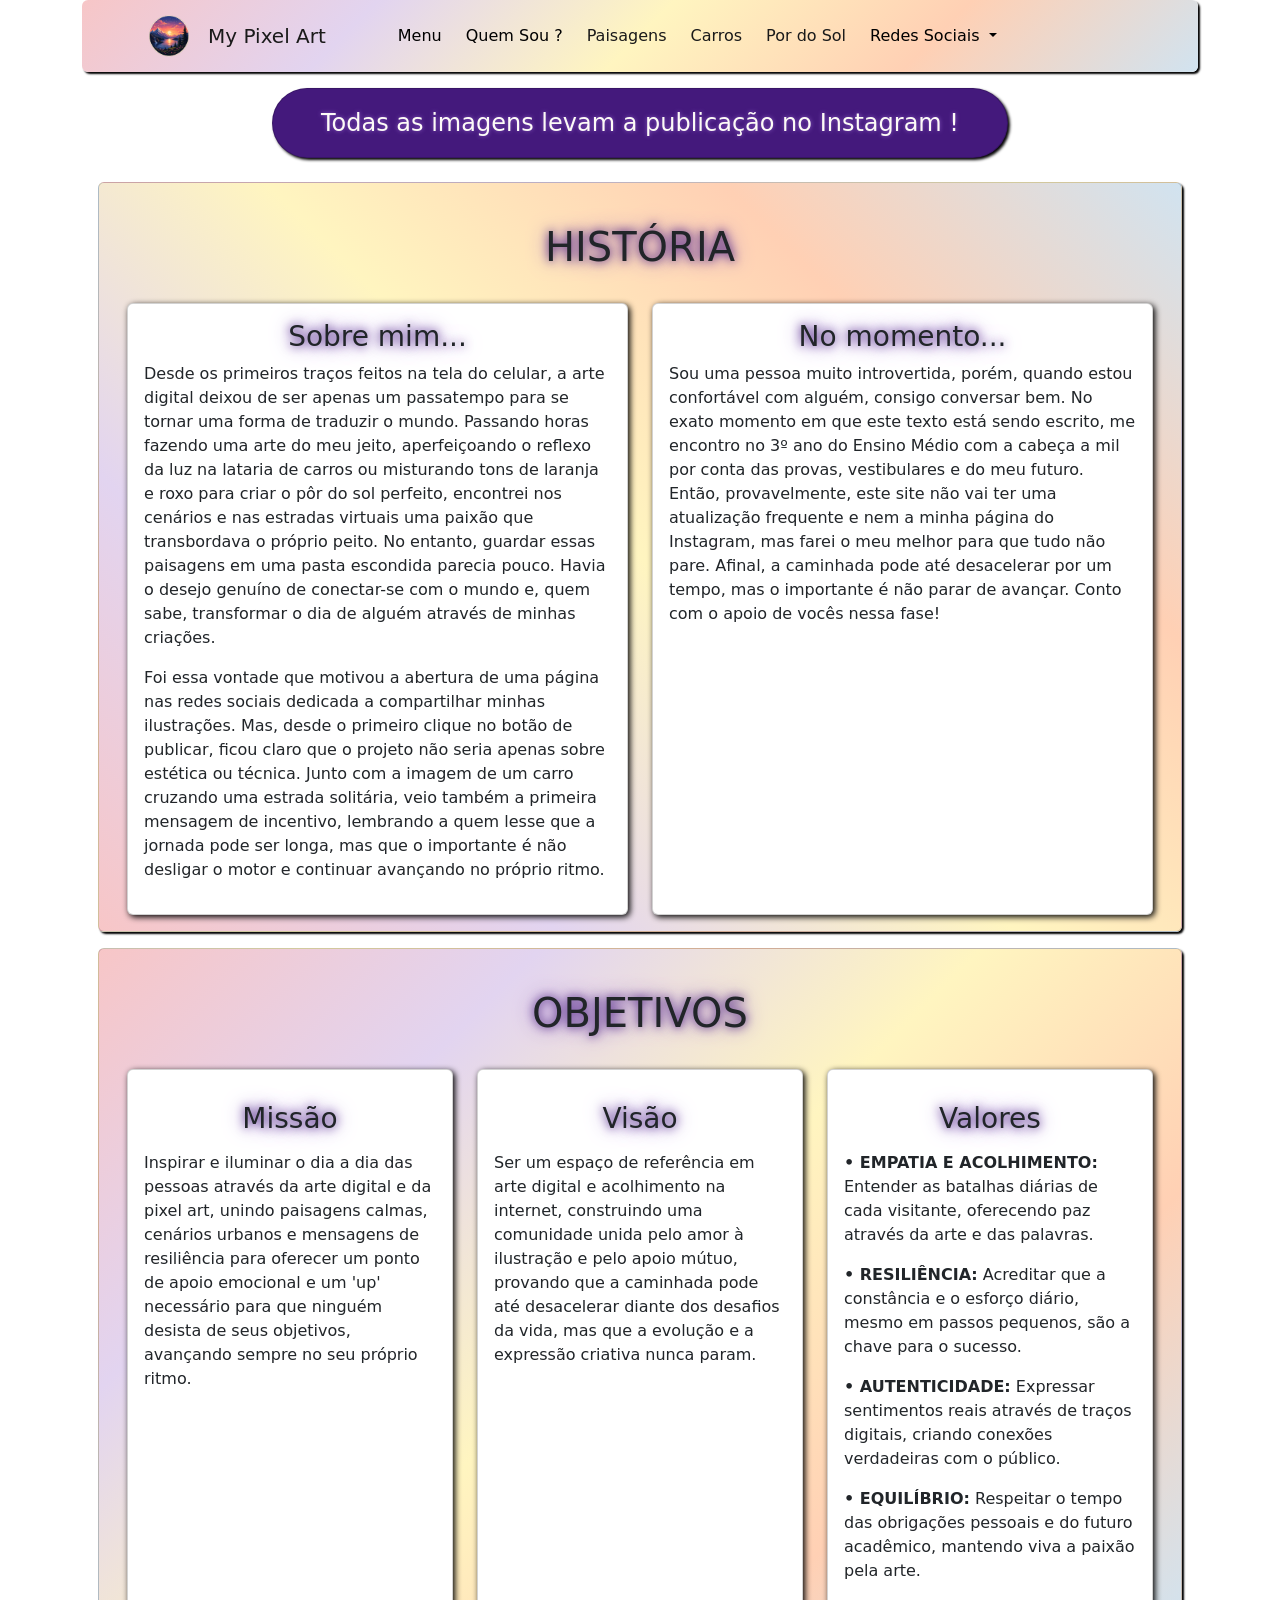
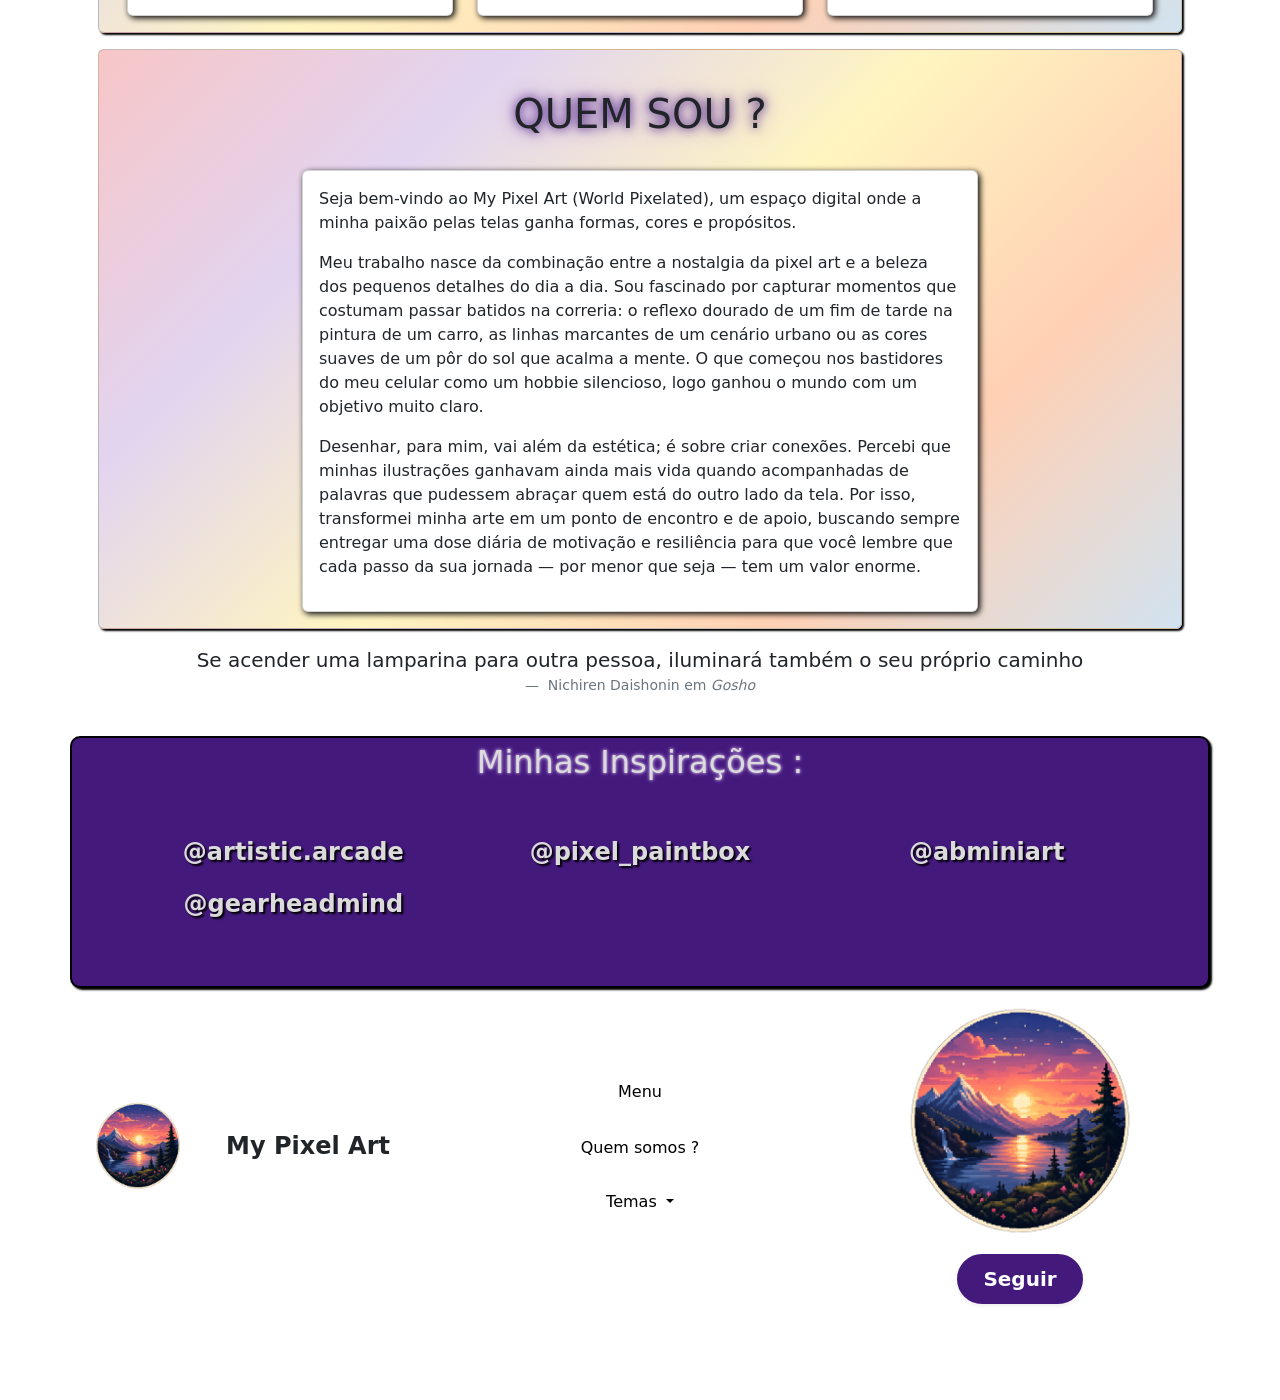
<file: quemsomos.html>
<!doctype html>
<html lang="en">
  <head>
    <meta charset="UTF-8" />
    <meta name="viewport" content="width=device-width, initial-scale=1.0" />
    <link
      href="https://cdn.jsdelivr.net/npm/bootstrap@5.3.8/dist/css/bootstrap.min.css"
      rel="stylesheet"
    />
    <style type="text/css">
      @import url(css/site.css);
    </style>
    <link
      rel="icon"
      href="imagens/logo_perfil.png"
      sizes="32x32"
      type="image/png"
    />
    <title>My Pixel Art | Quem Sou ?</title>
  </head>
  <body>
    <div id="header-container"></div>

    <main>
      <div class="container-xl">
        <div class="card m-3 cor_header_invertido">
          <div class="row m-3 g-4">
            <h1 class="fs-1 text-center text-uppercase w-100 titulo_qs">
              História
            </h1>
            <div class="col-md-6">
              <div class="card h-100 p-3 card_qs">
                <h2 class="fs-3 text-center titulo_qs">Sobre mim...</h2>
                <p>
                  Desde os primeiros traços feitos na tela do celular, a arte
                  digital deixou de ser apenas um passatempo para se tornar uma
                  forma de traduzir o mundo. Passando horas fazendo uma arte do
                  meu jeito, aperfeiçoando o reflexo da luz na lataria de carros
                  ou misturando tons de laranja e roxo para criar o pôr do sol
                  perfeito, encontrei nos cenários e nas estradas virtuais uma
                  paixão que transbordava o próprio peito. No entanto, guardar
                  essas paisagens em uma pasta escondida parecia pouco. Havia o
                  desejo genuíno de conectar-se com o mundo e, quem sabe,
                  transformar o dia de alguém através de minhas criações.
                </p>
                <p>
                  Foi essa vontade que motivou a abertura de uma página nas
                  redes sociais dedicada a compartilhar minhas ilustrações. Mas,
                  desde o primeiro clique no botão de publicar, ficou claro que
                  o projeto não seria apenas sobre estética ou técnica. Junto
                  com a imagem de um carro cruzando uma estrada solitária, veio
                  também a primeira mensagem de incentivo, lembrando a quem
                  lesse que a jornada pode ser longa, mas que o importante é não
                  desligar o motor e continuar avançando no próprio ritmo.
                </p>
              </div>
            </div>
            <div class="col-md-6">
              <div class="card h-100 p-3 card_qs">
                <h2 class="fs-3 text-center titulo_qs">No momento...</h2>
                <p>
                  Sou uma pessoa muito introvertida, porém, quando estou
                  confortável com alguém, consigo conversar bem. No exato
                  momento em que este texto está sendo escrito, me encontro no
                  3º ano do Ensino Médio com a cabeça a mil por conta das
                  provas, vestibulares e do meu futuro. Então, provavelmente,
                  este site não vai ter uma atualização frequente e nem a minha
                  página do Instagram, mas farei o meu melhor para que tudo não
                  pare. Afinal, a caminhada pode até desacelerar por um tempo,
                  mas o importante é não parar de avançar. Conto com o apoio de
                  vocês nessa fase!
                </p>
              </div>
            </div>
          </div>
        </div>
        <div class="card m-3 cor_header">
          <div class="row m-3 g-4">
            <h2 class="fs-1 text-center text-uppercase w-100 titulo_qs">
              Objetivos
            </h2>
            <div class="col-md-4">
              <div class="card h-100 p-3 card_qs">
                <h2 class="fs-3 text-center m-3 titulo_qs">Missão</h2>
                <p>
                  Inspirar e iluminar o dia a dia das pessoas através da arte
                  digital e da pixel art, unindo paisagens calmas, cenários
                  urbanos e mensagens de resiliência para oferecer um ponto de
                  apoio emocional e um 'up' necessário para que ninguém desista
                  de seus objetivos, avançando sempre no seu próprio ritmo.
                </p>
              </div>
            </div>
            <div class="col-md-4">
              <div class="card h-100 p-3 card_qs">
                <h2 class="fs-3 text-center m-3 titulo_qs">Visão</h2>
                <p>
                  Ser um espaço de referência em arte digital e acolhimento na
                  internet, construindo uma comunidade unida pelo amor à
                  ilustração e pelo apoio mútuo, provando que a caminhada pode
                  até desacelerar diante dos desafios da vida, mas que a
                  evolução e a expressão criativa nunca param.
                </p>
              </div>
            </div>
            <div class="col-md-4">
              <div class="card h-100 p-3 card_qs">
                <h2 class="fs-3 text-center m-3 titulo_qs">Valores</h2>
                <ul class="list-unstyled lh-base">
                  <li class="mb-3">
                    <strong class="text-uppercase"
                      >• Empatia e Acolhimento:</strong
                    >
                    Entender as batalhas diárias de cada visitante, oferecendo
                    paz através da arte e das palavras.
                  </li>
                  <li class="mb-3">
                    <strong class="text-uppercase">• Resiliência:</strong>
                    Acreditar que a constância e o esforço diário, mesmo em
                    passos pequenos, são a chave para o sucesso.
                  </li>
                  <li class="mb-3">
                    <strong class="text-uppercase">• Autenticidade:</strong>
                    Expressar sentimentos reais através de traços digitais,
                    criando conexões verdadeiras com o público.
                  </li>
                  <li>
                    <strong class="text-uppercase">• Equilíbrio:</strong>
                    Respeitar o tempo das obrigações pessoais e do futuro
                    acadêmico, mantendo viva a paixão pela arte.
                  </li>
                </ul>
              </div>
            </div>
          </div>
        </div>
        <div class="card m-3 cor_header">
          <div class="row m-3 g-4 justify-content-center">
            <h2 class="fs-1 text-center text-uppercase w-100 titulo_qs">
              Quem Sou ?
            </h2>
            <div class="col-md-8">
              <div class="card h-100 p-3 card_qs">
                <p>
                  Seja bem-vindo ao My Pixel Art (World Pixelated), um espaço
                  digital onde a minha paixão pelas telas ganha formas, cores e
                  propósitos.
                </p>
                <p>
                  Meu trabalho nasce da combinação entre a nostalgia da pixel
                  art e a beleza dos pequenos detalhes do dia a dia. Sou
                  fascinado por capturar momentos que costumam passar batidos na
                  correria: o reflexo dourado de um fim de tarde na pintura de
                  um carro, as linhas marcantes de um cenário urbano ou as cores
                  suaves de um pôr do sol que acalma a mente. O que começou nos
                  bastidores do meu celular como um hobbie silencioso, logo
                  ganhou o mundo com um objetivo muito claro.
                </p>
                <p>
                  Desenhar, para mim, vai além da estética; é sobre criar
                  conexões. Percebi que minhas ilustrações ganhavam ainda mais
                  vida quando acompanhadas de palavras que pudessem abraçar quem
                  está do outro lado da tela. Por isso, transformei minha arte
                  em um ponto de encontro e de apoio, buscando sempre entregar
                  uma dose diária de motivação e resiliência para que você
                  lembre que cada passo da sua jornada — por menor que seja —
                  tem um valor enorme.
                </p>
              </div>
            </div>
          </div>
        </div>
      </div>
    </main>

    <div id="footer-container"></div>

    <script src="https://cdn.jsdelivr.net/npm/bootstrap@5.3.8/dist/js/bootstrap.bundle.min.js"></script>
    <script src="JS/script.js"></script>
  </body>
</html>
</file>
